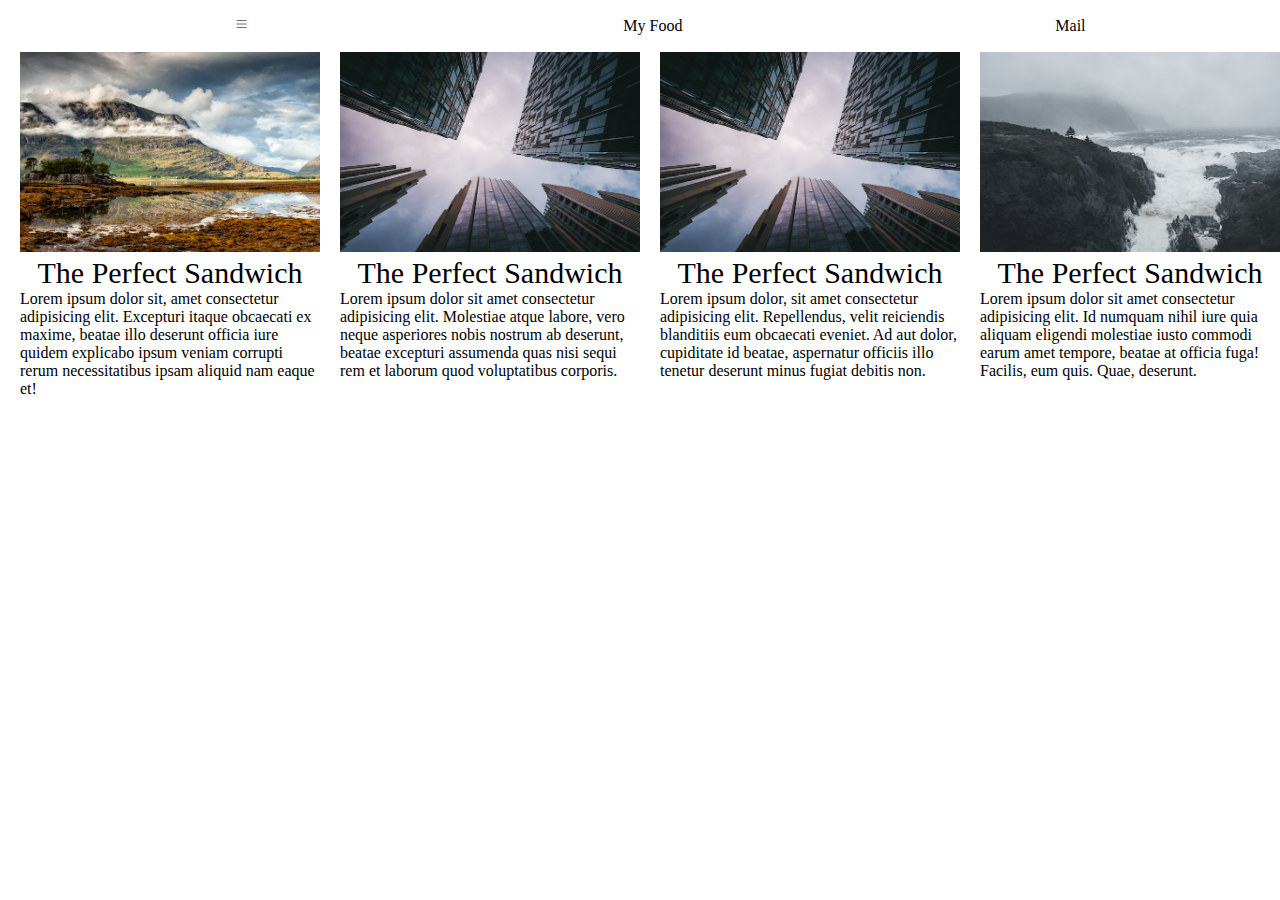
<file: CHECKPOINT/index.html>
<!DOCTYPE html>
<html lang="en">
<head>
    <meta charset="UTF-8">
    <meta http-equiv="X-UA-Compatible" content="IE=edge">
    <meta name="viewport" content="width=device-width, initial-scale=1.0">
    <title>Document</title>
    <link rel="stylesheet" href="style.css">
</head>
<body>
    <nav class="nav-bar">
        <ul>
            <li><img src="./menu-icon-png-3-lines-14.jpg" alt=""></li>
            <li>My Food</li>
            <li>Mail</li>
        </ul>
    </nav>
    <div class="container">
        <div class="content">
            <img src="./martin-bennie--T5PL9_E6lU-unsplash.jpg" alt="">
            <div class="title">The Perfect Sandwich</div>
            <div class="mo-ta">Lorem ipsum dolor sit, amet consectetur adipisicing elit. Excepturi itaque obcaecati ex maxime, beatae illo deserunt officia iure quidem explicabo ipsum veniam corrupti rerum necessitatibus ipsam aliquid nam eaque et!</div>
        </div>
        <div class="content">
            <img src="./3.jpg" alt="">
            <div class="title">The Perfect Sandwich</div>
            <div class="mo-ta">Lorem ipsum dolor sit amet consectetur adipisicing elit. Molestiae atque labore, vero neque asperiores nobis nostrum ab deserunt, beatae excepturi assumenda quas nisi sequi rem et laborum quod voluptatibus corporis.</div>
        </div>
        <div class="content">
            <img src="./3.jpg" alt="">
            <div class="title">The Perfect Sandwich</div>
            <div class="mo-ta">Lorem ipsum dolor, sit amet consectetur adipisicing elit. Repellendus, velit reiciendis blanditiis eum obcaecati eveniet. Ad aut dolor, cupiditate id beatae, aspernatur officiis illo tenetur deserunt minus fugiat debitis non.</div>
        </div>
        <div class="content">
            <img src="./4.jpg" alt="">
            <div class="title">The Perfect Sandwich</div>
            <div class="mo-ta">Lorem ipsum dolor sit amet consectetur adipisicing elit. Id numquam nihil iure quia aliquam eligendi molestiae iusto commodi earum amet tempore, beatae at officia fuga! Facilis, eum quis. Quae, deserunt.</div>
        </div>

    </div>
</body>
</html>
</file>
<file: CHECKPOINT/style.css>
/* 
1.D
2.D
3.A
4.A
5.A
6.A
7.A
8.A
9.A
10.B

 */
 .nav-bar img{
    width: 16px;
 }
 img{
    width: 300px;
 }
 .nav-bar ul li{
    list-style: none;
 }
 .nav-bar ul{
    display: flex;
    justify-content: space-around;
    align-items: center;

}
.container{
    display: flex;
    flex-direction: row;
    justify-content: center;
}
.container .content .title{
    text-align: center;
    font-size: 30px;
}
.content{
    max-width: 300px;
    margin-left: 20px;
    
}
</file>
